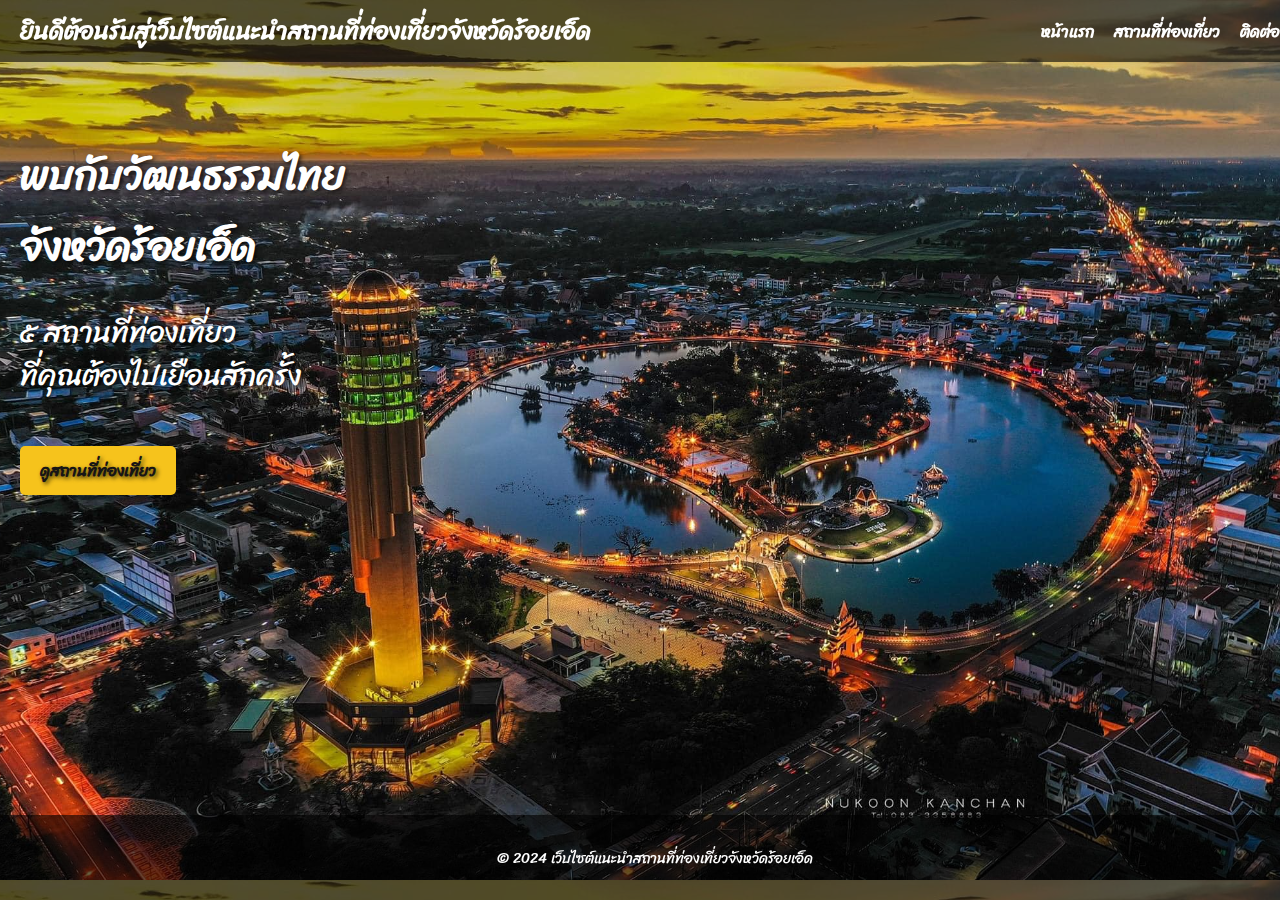
<file: index.html>
<!DOCTYPE html>
<html lang="en">
<head>
    <meta charset="UTF-8">
    <meta name="viewport" content="width=device-width, initial-scale=1.0">
    <title>แนะนำสถานที่ท่องเที่ยวจังหวัดร้อยเอ็ด</title>
    <link href="https://fonts.googleapis.com/css2?family=Sriracha&display=swap" rel="stylesheet">

    <style>
        body {
            font-family: "Sriracha", serif;
            background-image: url('images/royaed.jpg');
            background-size: cover;
            background-position: center;
            margin: 0;
            padding: 0;
        }

        header {
            background-color: rgba(0, 0, 0, 0.6);
            color: white;
            padding: 10px 20px;
            position: fixed;
            top: 0;
            left: 0;
            width: 100%;
            z-index: 1000;
            display: flex;
            justify-content: space-between;
            align-items: center;
        }

        header h1 {
            font-size: 1.5rem;
            margin: 0;
        }

        nav ul {
            list-style: none;
            padding: 0;
            margin: 0;
            display: flex;
            gap: 20px;
        }

        nav ul li a {
            color: white;
            text-decoration: none;
            font-weight: bold;
            transition: color 0.3s;
        }

        nav ul li a:hover {
            color: #f5f5f5;
        }

        .menu-toggle {
            display: none;
            flex-direction: column;
            cursor: pointer;
            z-index: 2000;
        }

        .menu-toggle .bar {
            background-color: rgba(0, 0, 0, 0.49);
            height: 3px;
            width: 25px;
            margin: 3px 0;
        }

        .menu {
            display: flex;
        }

        @media screen and (max-width: 768px) {
            .menu {
                display: none;
                flex-direction: column;
                background-color: rgba(0, 0, 0, 0.9);
                position: absolute;
                top: 60px;
                right: 0;
                width: 100%;
                text-align: center;
            }

            .menu.active {
                display: flex;
            }

            .menu-toggle {
                display: flex;
            }

            .menu li {
                margin: 15px 0;
            }
        }

        .hero {
            position: relative;
            height: 80vh;
            color: white;
            text-shadow: 2px 2px 4px rgba(0, 0, 0, 0.7);
            margin-top: 120px;
            padding: 20px;
        }

        .hero h2 {
            font-size: 2.5rem;
            margin: 0 0 20px;
        }

        .hero p {
            font-size: 1.8rem;
            line-height: 1.5;
        }

        .btn {
            background-color: #f6c31c;
            color: rgb(23, 21, 21);
            padding: 10px 20px;
            text-decoration: none;
            border-radius: 5px;
            font-weight: bold;
            transition: background 0.3s ease;
            margin-top: 20px;
            display: inline-block;
        }

        .btn:hover {
            background-color: #d78219;
        }

        footer {
            background-color: rgba(0, 0, 0, 0.6);
            color: white;
            text-align: center;
            padding: 15px;
            font-size: 0.9rem;
            position: fixed;
            bottom: 0;
            width: 100%;
        }
    </style>
</head>
<body>
    <header>
        <h1>ยินดีต้อนรับสู่เว็บไซต์แนะนำสถานที่ท่องเที่ยวจังหวัดร้อยเอ็ด</h1>
        <nav>
            <div class="menu-toggle" id="mobile-menu">
                <span class="bar"></span>
                <span class="bar"></span>
                <span class="bar"></span>
            </div>
            <ul class="menu">
                <li><a href="index.html">หน้าแรก</a></li>
                <li><a href="attractions.html">สถานที่ท่องเที่ยว</a></li>
                <li><a href="contact.html">ติดต่อเรา</a></li>
            </ul>
        </nav>
    </header>

    <main>
        <section class="hero">
            <h2>พบกับวัฒนธรรมไทย<br>จังหวัดร้อยเอ็ด</h2>
            <p>๕ สถานที่ท่องเที่ยว<br>ที่คุณต้องไปเยือนสักครั้ง</p>
            <a href="attractions.html" class="btn">ดูสถานที่ท่องเที่ยว</a>
        </section>
    </main>

    <script>
        const mobileMenu = document.getElementById('mobile-menu');
        const menu = document.querySelector('.menu');

        mobileMenu.addEventListener('click', () => {
            menu.classList.toggle('active');
        });
    </script>

    <footer>
        <p>© 2024 เว็บไซต์แนะนำสถานที่ท่องเที่ยวจังหวัดร้อยเอ็ด</p>
    </footer>
</body>
</html>
</file>
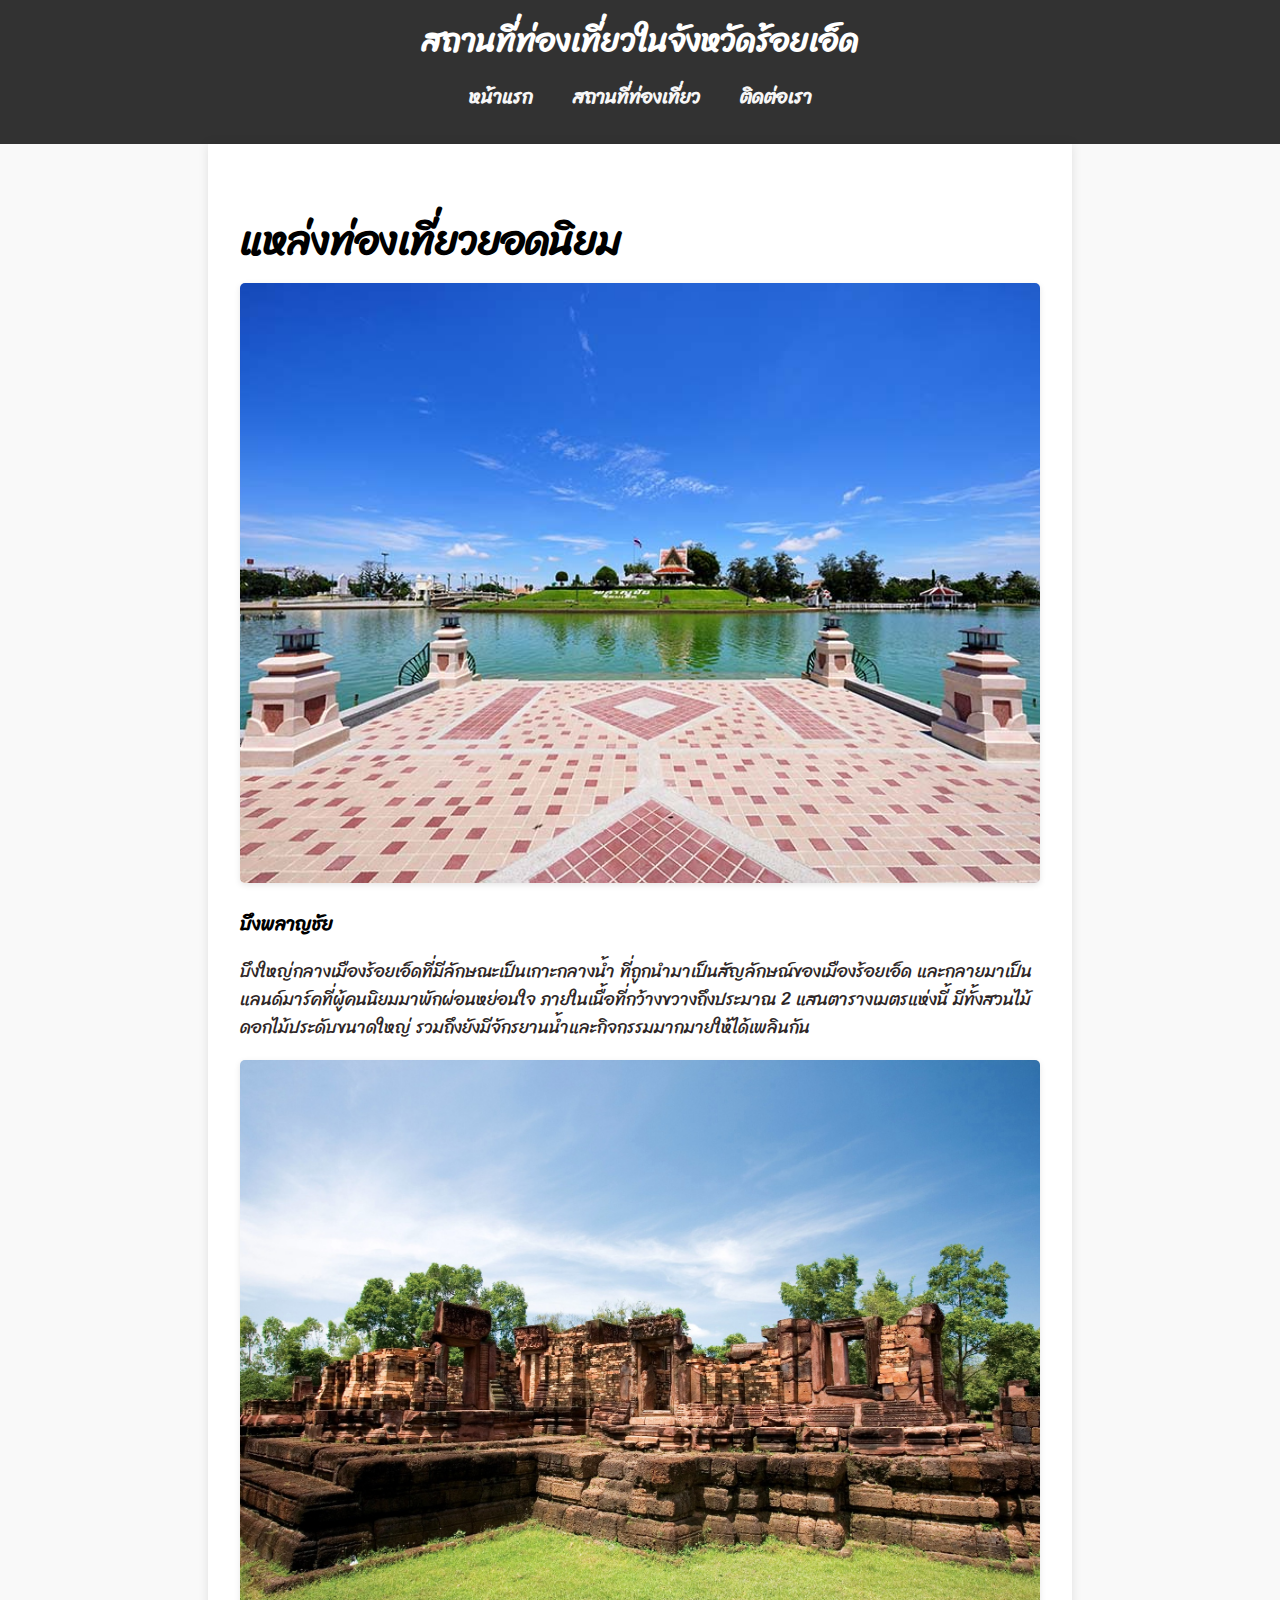
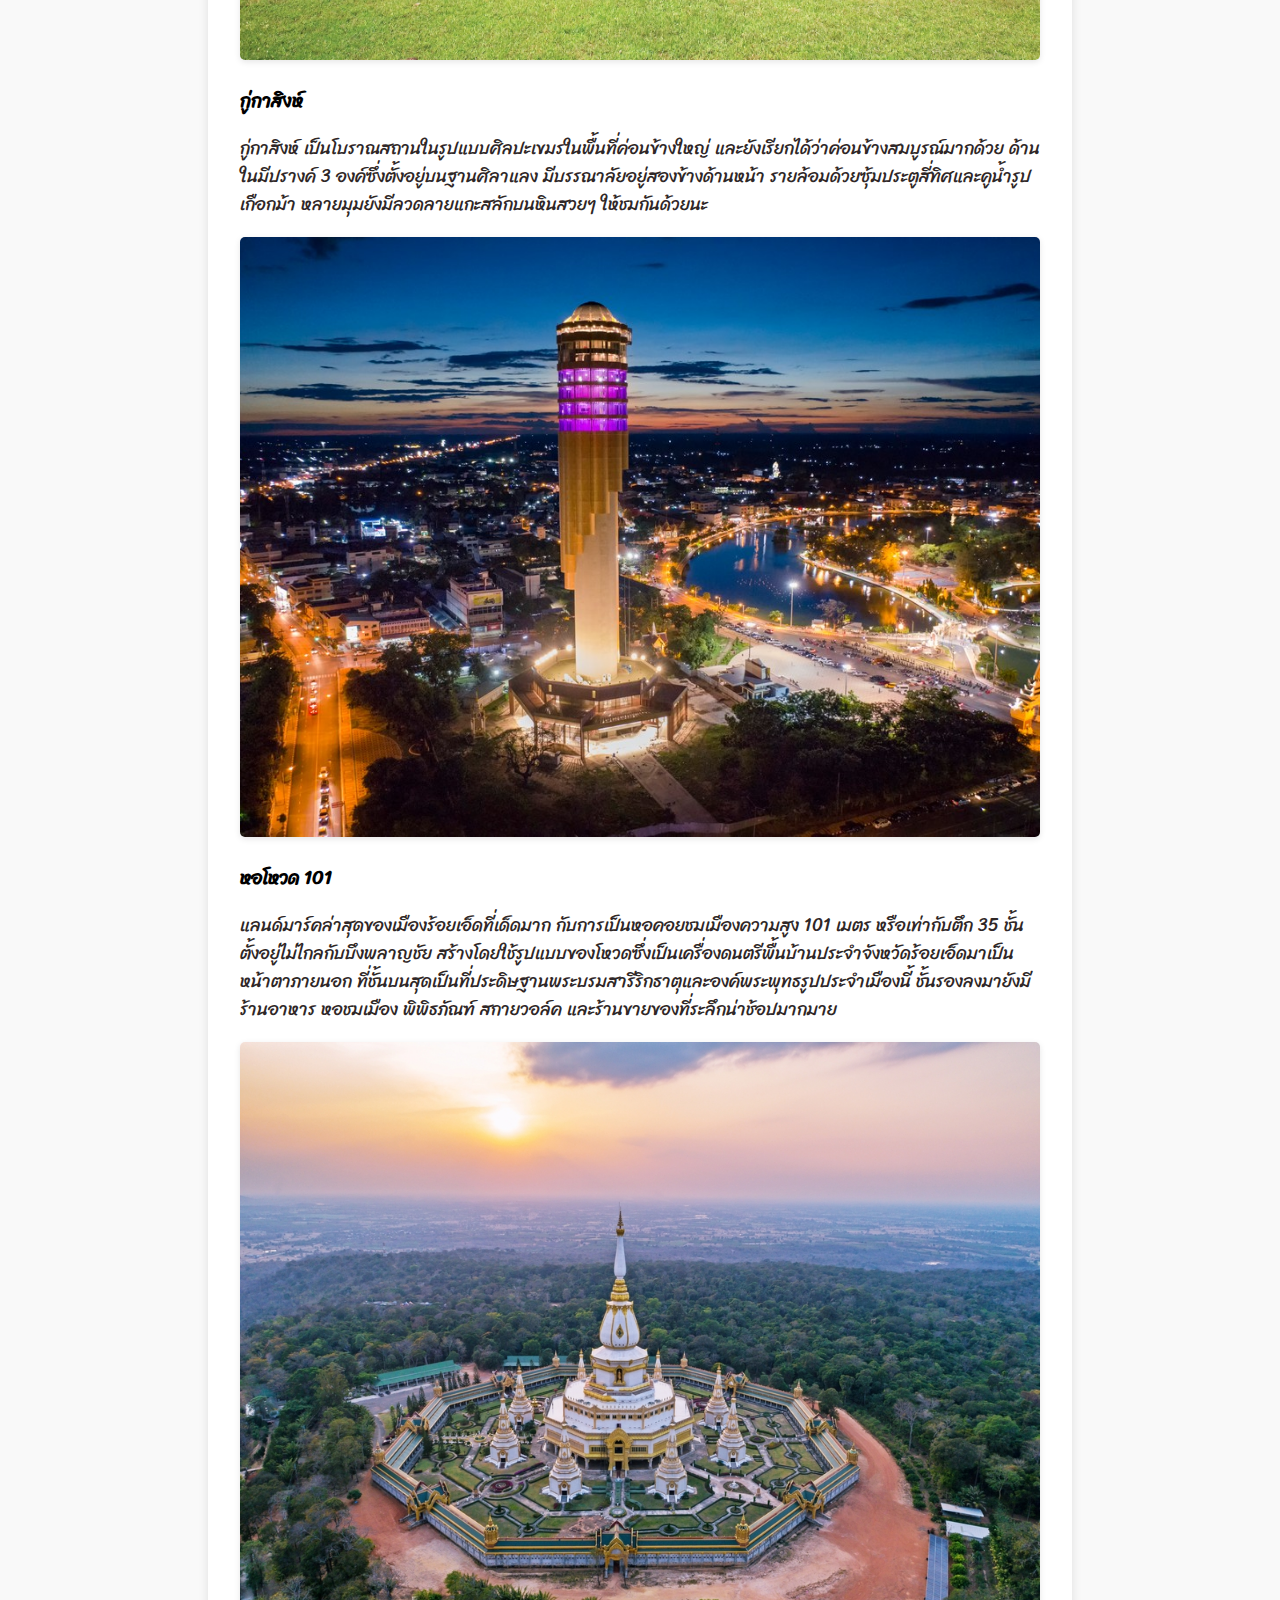
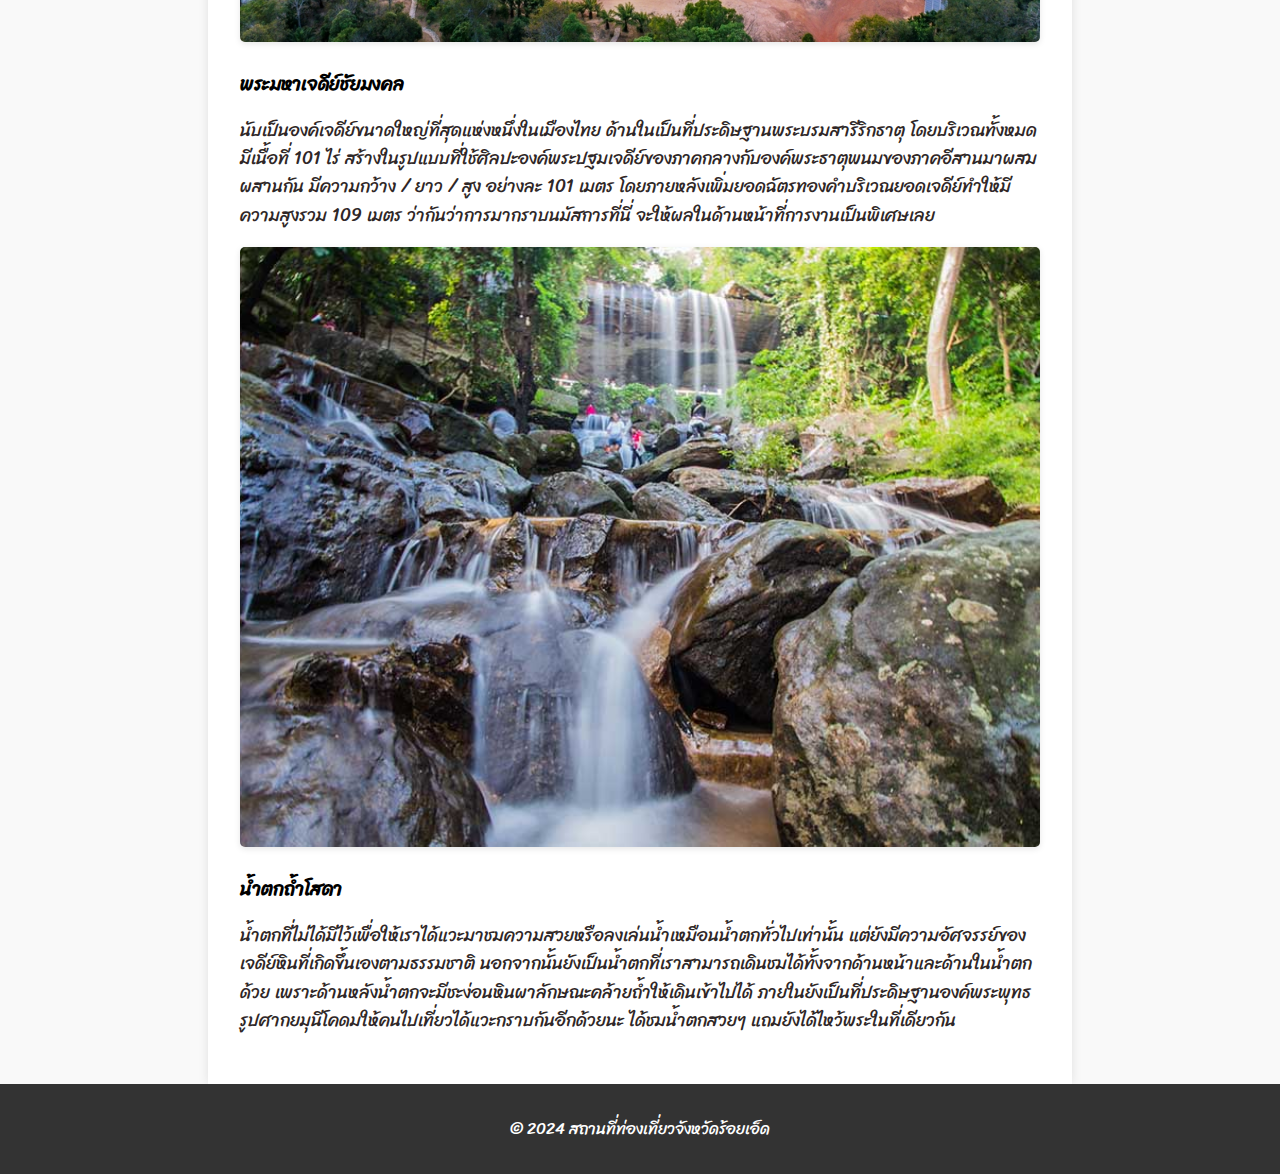
<file: attractions.html>
<!DOCTYPE html>
<html lang="th">
<head>
    <meta charset="UTF-8">
    <meta name="viewport" content="width=device-width, initial-scale=1.0">
    <title>สถานที่ท่องเที่ยวในจังหวัดร้อยเอ็ด</title>
    <link rel="preconnect" href="https://fonts.googleapis.com">
    <link rel="preconnect" href="https://fonts.gstatic.com" crossorigin>
    <link href="https://fonts.googleapis.com/css2?family=Sriracha&display=swap" rel="stylesheet">
    <link rel="stylesheet" href="css/styles.css">
</head>
<body>
    <header>
        <h1>สถานที่ท่องเที่ยวในจังหวัดร้อยเอ็ด</h1>
        <nav>
            <ul>
                <li><a href="index.html">หน้าแรก</a></li>
                <li><a href="attractions.html">สถานที่ท่องเที่ยว</a></li>
                <li><a href="contact.html">ติดต่อเรา</a></li>
            </ul>
        </nav>
    </header>

    <main>
        <section class="attractions-list">
            <h2>แหล่งท่องเที่ยวยอดนิยม</h2>
            <article>
                <img src="images/parhchai.jpg" alt="บึงพลาญชัย"> <!-- <https://travel.kapook.com/view270751.html> -->
                <h3>บึงพลาญชัย</h3>
                <p>บึงใหญ่กลางเมืองร้อยเอ็ดที่มีลักษณะเป็นเกาะกลางน้ำ ที่ถูกนำมาเป็นสัญลักษณ์ของเมืองร้อยเอ็ด และกลายมาเป็นแลนด์มาร์คที่ผู้คนนิยมมาพักผ่อนหย่อนใจ ภายในเนื้อที่กว้างขวางถึงประมาณ 2 แสนตารางเมตรแห่งนี้ มีทั้งสวนไม้ดอกไม้ประดับขนาดใหญ่ รวมถึงยังมีจักรยานน้ำและกิจกรรมมากมายให้ได้เพลินกัน</p>
            </article>

            <article>
                <img src="images/gugasing.jpeg" alt="กู่กาสิงห์"> <!-- < https://cbtthailand.dasta.or.th/webapp/relattraction/content/325/ > -->
                <h3>กู่กาสิงห์</h3>
                <p>กู่กาสิงห์ เป็นโบราณสถานในรูปแบบศิลปะเขมรในพื้นที่ค่อนข้างใหญ่ และยังเรียกได้ว่าค่อนข้างสมบูรณ์มากด้วย ด้านในมีปรางค์ 3 องค์ซึ่งตั้งอยู่บนฐานศิลาแลง มีบรรณาลัยอยู่สองข้างด้านหน้า รายล้อมด้วยซุ้มประตูสี่ทิศและคูน้ำรูปเกือกม้า หลายมุมยังมีลวดลายแกะสลักบนหินสวยๆ ให้ชมกันด้วยนะ</p>
            </article>

            <article>
                <img src="images/101.jpg" alt="หอโหวด 101"> <!-- < https://www.roiettower.com/th/ > -->
                <h3>หอโหวด 101</h3>
                <p>แลนด์มาร์คล่าสุดของเมืองร้อยเอ็ดที่เด็ดมาก กับการเป็นหอคอยชมเมืองความสูง 101 เมตร หรือเท่ากับตึก 35 ชั้น ตั้งอยู่ไม่ไกลกับบึงพลาญชัย สร้างโดยใช้รูปแบบของโหวดซึ่งเป็นเครื่องดนตรีพื้นบ้านประจำจังหวัดร้อยเอ็ดมาเป็นหน้าตาภายนอก ที่ชั้นบนสุดเป็นที่ประดิษฐานพระบรมสารีริกธาตุและองค์พระพุทธรูปประจำเมืองนี้ ชั้นรองลงมายังมีร้านอาหาร หอชมเมือง พิพิธภัณฑ์ สกายวอล์ค และร้านขายของที่ระลึกน่าช้อปมากมาย</p>
            </article>

            <article>
                <img src="images/jedee.jpg" alt="พระมหาเจดีย์ชัยมงคล"> <!-- < https://roiet.prd.go.th/th/content/category/detail/id/234/iid/62385 > -->
                <h3>พระมหาเจดีย์ชัยมงคล</h3>
                <p>นับเป็นองค์เจดีย์ขนาดใหญ่ที่สุดแห่งหนึ่งในเมืองไทย ด้านในเป็นที่ประดิษฐานพระบรมสารีริกธาตุ โดยบริเวณทั้งหมดมีเนื้อที่ 101 ไร่ สร้างในรูปแบบที่ใช้ศิลปะองค์พระปฐมเจดีย์ของภาคกลางกับองค์พระธาตุพนมของภาคอีสานมาผสมผสานกัน มีความกว้าง / ยาว / สูง อย่างละ 101 เมตร โดยภายหลังเพิ่มยอดฉัตรทองคำบริเวณยอดเจดีย์ทำให้มีความสูงรวม 109 เมตร ว่ากันว่าการมากราบนมัสการที่นี่ จะให้ผลในด้านหน้าที่การงานเป็นพิเศษเลย</p>
            </article>

            <article>
                <img src="images/namtok.jpg" alt="น้ำตกถ้ำโสดา"> <!-- < https://www.mueangnoi.go.th/main/view.php?content=event&id=114 > -->
                <h3>น้ำตกถ้ำโสดา</h3>
                <p>น้ำตกที่ไม่ได้มีไว้เพื่อให้เราได้แวะมาชมความสวยหรือลงเล่นน้ำเหมือนน้ำตกทั่วไปเท่านั้น แต่ยังมีความอัศจรรย์ของเจดีย์หินที่เกิดขึ้นเองตามธรรมชาติ นอกจากนั้นยังเป็นน้ำตกที่เราสามารถเดินชมได้ทั้งจากด้านหน้าและด้านในน้ำตกด้วย เพราะด้านหลังน้ำตกจะมีชะง่อนหินผาลักษณะคล้ายถ้ำให้เดินเข้าไปได้ ภายในยังเป็นที่ประดิษฐานองค์พระพุทธรูปศากยมุนีโคดมให้คนไปเที่ยวได้แวะกราบกันอีกด้วยนะ ได้ชมน้ำตกสวยๆ แถมยังได้ไหว้พระในที่เดียวกัน</p>
            </article>
        </section>
    </main>

    <footer>
        <p>© 2024 สถานที่ท่องเที่ยวจังหวัดร้อยเอ็ด</p>
    </footer>
</body>
</html>
</file>
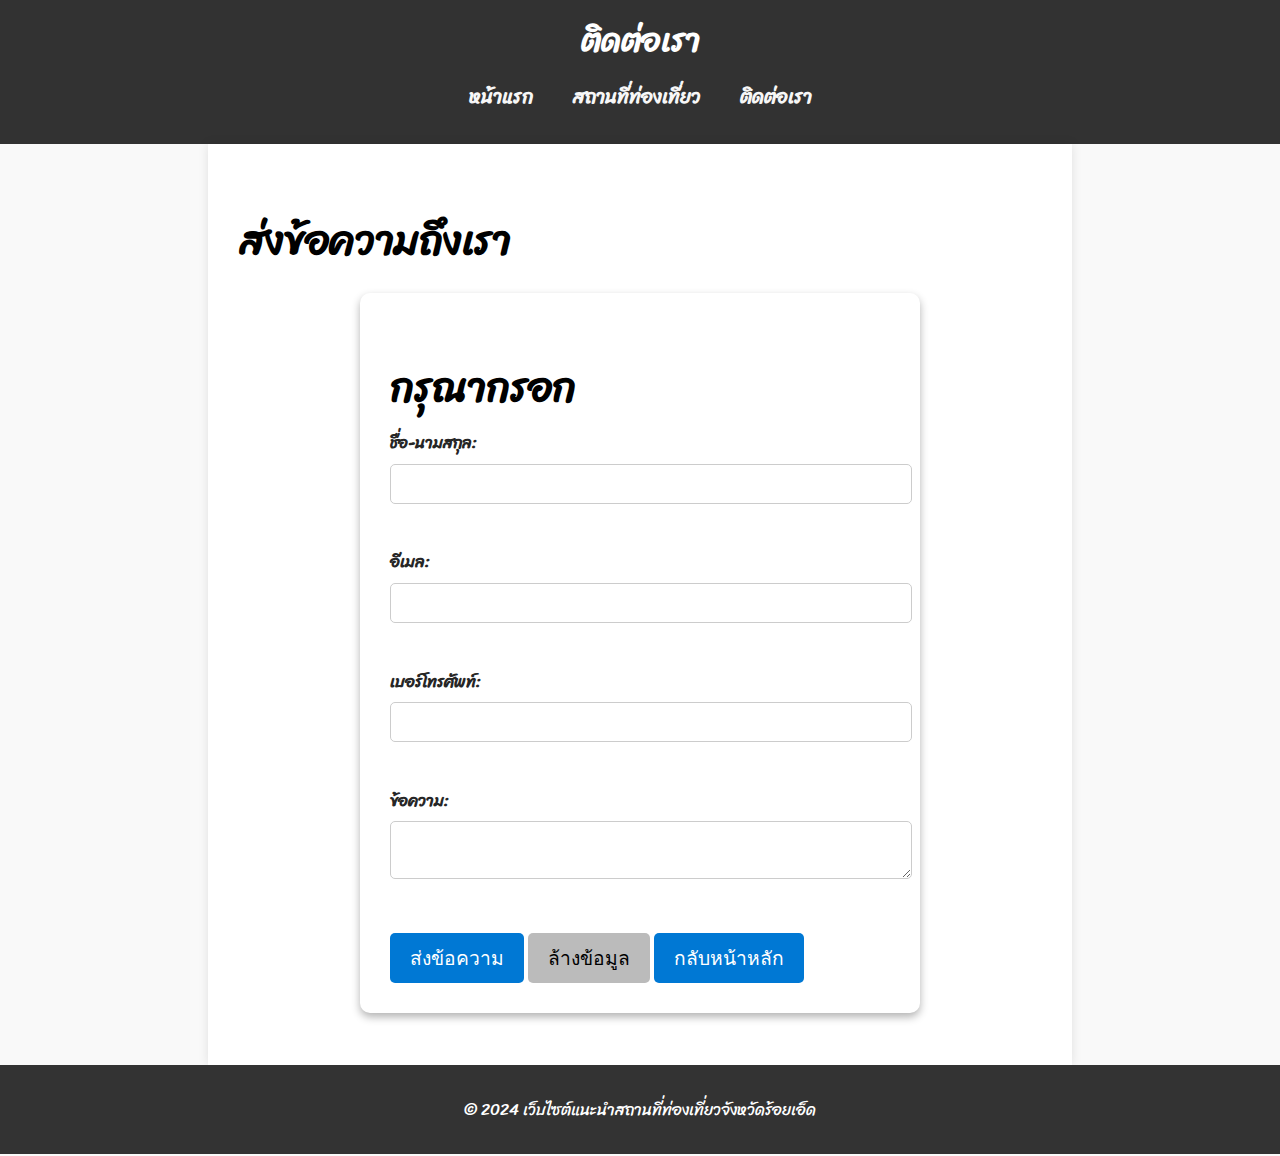
<file: contact.html>
<!DOCTYPE html>
<html lang="en">
<head>
    <meta charset="UTF-8">
    <meta name="viewport" content="width=device-width, initial-scale=1.0">
    <title>ติดต่อเรา</title>
    <link rel="preconnect" href="https://fonts.googleapis.com">
    <link rel="preconnect" href="https://fonts.gstatic.com" crossorigin>
    <link href="https://fonts.googleapis.com/css2?family=Sriracha&display=swap" rel="stylesheet">
    <link rel="stylesheet" href="css/styles.css">
</head>
<body>
    <header>
        <h1>ติดต่อเรา</h1>
        <nav>
            <ul>
                <li><a href="index.html">หน้าแรก</a></li>
                <li><a href="attractions.html">สถานที่ท่องเที่ยว</a></li>
                <li><a href="contact.html">ติดต่อเรา</a></li>
            </ul>
        </nav>
    </header>

    <main>
        <section class="contact-form">
            <h2>ส่งข้อความถึงเรา</h2>
            <form action="#" method="post">
                <h2 class="itim-regular">กรุณากรอก</h2>
                <form>
                    <label for="name">ชื่อ-นามสกุล:</label>
                    <input type="text" id="name" name="name" required>
                    <br></br>
                    <label for="email">อีเมล:</label>
                    <input type="email" id="email" name="email" required>
                    <br></br>
                    <label for="phone">เบอร์โทรศัพท์:</label>
                    <input type="phone" id="phone" name="phone">
                    <br></br>
                    <label for="message">ข้อความ:</label>
                    <textarea id="message" name="message" required></textarea>
                    <br></br>
                    <button type="submit">ส่งข้อความ</button>

                    <button type="reset">ล้างข้อมูล</button>

                    <button type="button" onclick="window.location.href='index.html';">กลับหน้าหลัก</button>
                </form>
        </section>

    </main>

    <footer>
        <p>© 2024 เว็บไซต์แนะนำสถานที่ท่องเที่ยวจังหวัดร้อยเอ็ด</p>
    </footer>
</body>
</html>
</file>
<file: css/styles.css>
body {
    line-height: 1.6;
    margin: 0;
    padding: 0;
    color: #000000;
    background-color: #f9f9f9;
    font-family: "Sriracha", serif;
}

header {
    background: #000000;
    color: white;
    padding: 1rem 0;
    text-align: center;
}

header h1 {
    margin: 0;
}

header {
    background-color: rgba(0, 0, 0, 0.8);
    color: white;
    padding: 15px 0;
    text-align: center;
}

header nav ul {
    list-style: none;
    display: flex;
    justify-content: center;
    gap: 20px;
}

header nav ul li a {
    color: rgb(247, 247, 247);
    text-decoration: none;
    font-weight: bold;
    font-size: 1.2rem;
    transition: color 0.3s ease;
}

header nav ul li a:hover {
    color: #f4d03f; /* สีทองเมื่อ hover */
}

nav ul {
    list-style: none;
    padding: 0;
}

nav ul li {
    display: inline;
    margin: 0 10px;
}

nav ul li a {
    color: white;
    text-decoration: none;
}

nav ul li a:hover {
    text-decoration: underline;
}

/* Main Section */
main {
    padding: 2rem;
    max-width: 800px;
    margin: 0 auto;
    background: white;
    box-shadow: 0 0 10px rgba(0, 0, 0, 0.1);
}

main h2 {
    font-size: 2.5rem;
    margin-bottom: 10px;
    color: #000000; /* สีเข้ม */
}

main p {
    color: #2f2727;
    font-size: 1.1rem;
}

h2 {
    color: #000000;
    margin-bottom: 1rem;
}

/* Form Styles */
form {
    background-color: #ffffff;
    padding: 30px;
    margin: 20px auto;
    width: 100%;
    max-width: 500px;
    box-shadow: 0 4px 8px rgba(0, 0, 0, 0.3);
    border-radius: 10px;
    text-align: left;
}

form label {
    display: block;
    margin-bottom: 8px;
    font-weight: bold;
    color: #262626;
}

form input, form textarea {
    width: 100%;
    padding: 10px;
    margin-bottom: 20px;
    border: 1px solid #ccc;
    border-radius: 5px;
    font-size: 1rem;
}

form button {
    background-color: #0078d4; /* สีฟ้าสดใส */
    color: white;
    border: none;
    padding: 10px 20px;
    font-size: 1.2rem;
    border-radius: 5px;
    cursor: pointer;
    transition: background-color 0.3s ease;
}

form button:hover {
    background-color: #cdcdcd; /* สีฟ้าเข้มขึ้น */
}

form button[type="reset"] {
    background-color: #bbbbbb;
    color: #000000;
}

form button[type="reset"]:hover {
    background-color: #d4d4d4;
}

.attractions {
    display: flex;
    flex-wrap: wrap;
    gap: 20px;
    justify-content: center;
}

.attractions-list img {
    width: 100%; /* หรือกำหนดค่าคงที่ เช่น 300px */
    height: 600px; /* กำหนดความสูงที่ต้องการ */
    object-fit: cover; /* ครอบรูปให้เต็มกรอบโดยไม่เสียสัดส่วน */
    border-radius: 5px; /* ทำมุมโค้งมนเล็กน้อย */
    box-shadow: 0 2px 6px rgba(0, 0, 0, 0.1);
}

/* Contact Info Section */
.contact-info {
    margin-top: 2rem;
}

.contact-info p {
    margin: 0.5rem 0;
}

.card {
    background-color: #ffffff;
    padding: 20px;
    border-radius: 15px;
    box-shadow: 0 4px 8px rgba(0, 0, 0, 0.3);
    flex: 1 1 300px;
    text-align: center;
    transition: transform 0.3s ease;
}

.card:hover {
    transform: translateY(-10px);
}

.card img {
    width: 100%; /* ความกว้างเต็มพื้นที่ของการ์ด */
    height: 200px; /* กำหนดความสูงคงที่ */
    object-fit: cover; /* ปรับขนาดภาพให้ครอบคลุมโดยไม่ผิดสัดส่วน */
    border-radius: 10px; /* มุมโค้งมน */
    margin-bottom: 15px;
    border: 3px solid #C7C7BB; /* เส้นขอบ */
}

.card p {
    color: #333333;
    margin-top: 10px;
    font-size: 1rem;
}

/* Footer */




footer {
    text-align: center;
    padding: 1rem 0;
    background: #333;
    color: white;
    position: relative;
    bottom: 0;
    width: 100%;
}
</file>
